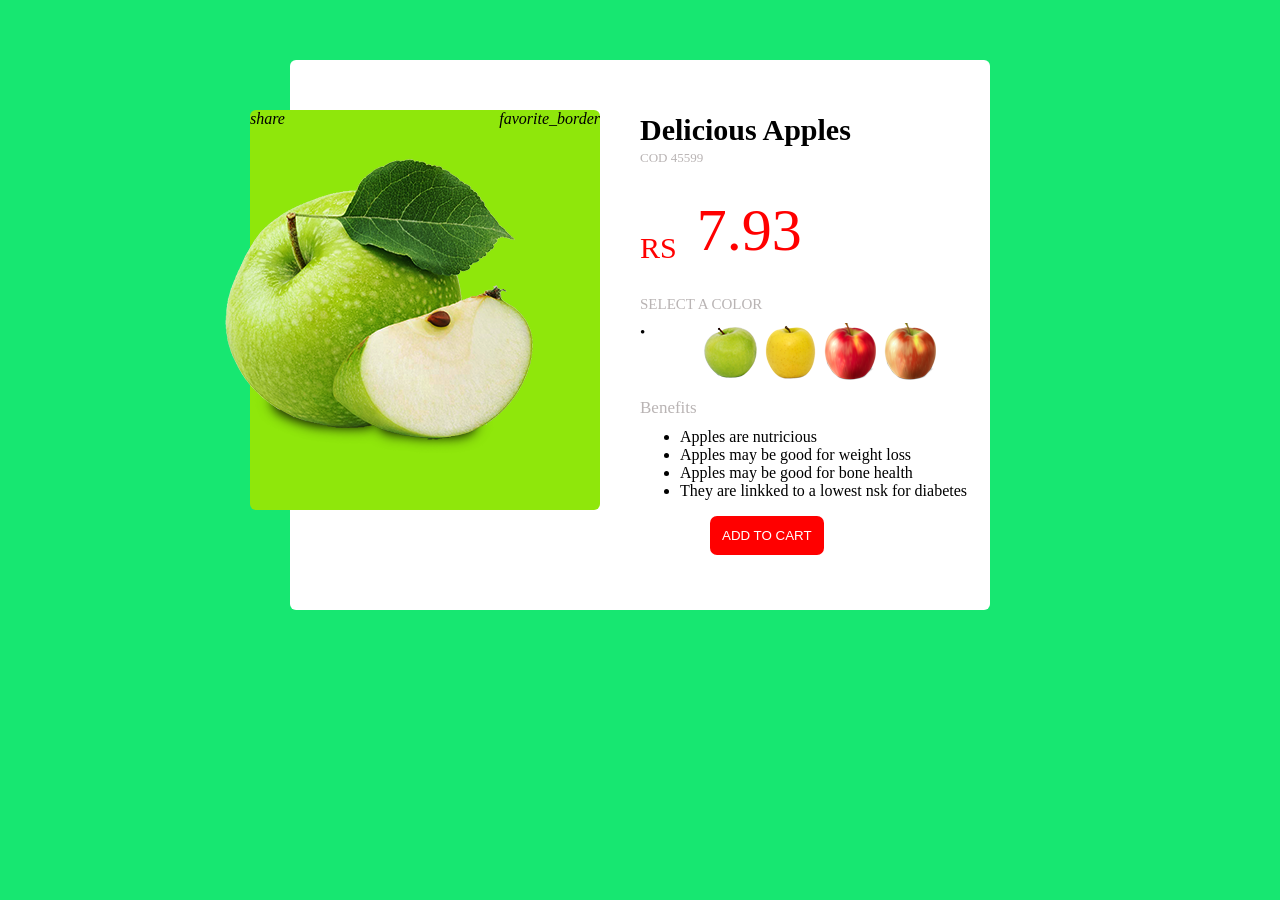
<file: apple-card/index.html>
<!doctype html>
<html lang="en">
  <head>
    <meta charset="UTF-8" />
    <meta name="viewport" content="width=device-width, initial-scale=1.0" />
    <title>Apple Card</title>
    <link rel="stylesheet" href="style.css">
  </head>
  <body>
    <div class="root">
      <div class="left">
        <span><i>share</i></span>
        <span><i>favorite_border</i></span>
        <div class="img">
          <img src="images/green-apple-with-slice.png" alt="" />
        </div>
      </div>
      <div class="right">
        <div class="header">
          <span class="heading">Delicious Apples</span>
          <span class="code">COD 45599 </span>
        </div>
        <div class="price">
          <span class="rs">RS</span>
          <span class="price1">7.93</span>
        </div>
        <div class="color">
          <span>SELECT A COLOR</span>
          <div class="colors">
            <div class="fruit"><span>&#8226;</span></div>
            <div class="fruit">
              <img src="images/green-apple2.png" alt="" />
            </div>
            <div class="fruit">
              <img src="images/yellow-apple.png" alt="" />
            </div>
            <div class="fruit"><img src="images/red-apple.png" alt="" /></div>
            <div class="fruit">
              <img src="images/orange-apple.png" alt="" />
            </div>
          </div>
        </div>
        <div class="benefits">
          <span>Benefits</span>
          <ul>
            <li>Apples are nutricious</li>
            <li>Apples may be good for weight loss</li>
            <li>Apples may be good for bone health</li>
            <li>They are linkked to a lowest nsk for diabetes</li>
          </ul>
        </div>
        <div class="footer">
          <button>ADD TO CART</button>
        </div>
      </div>
    </div>
  </body>
</html>
</file>
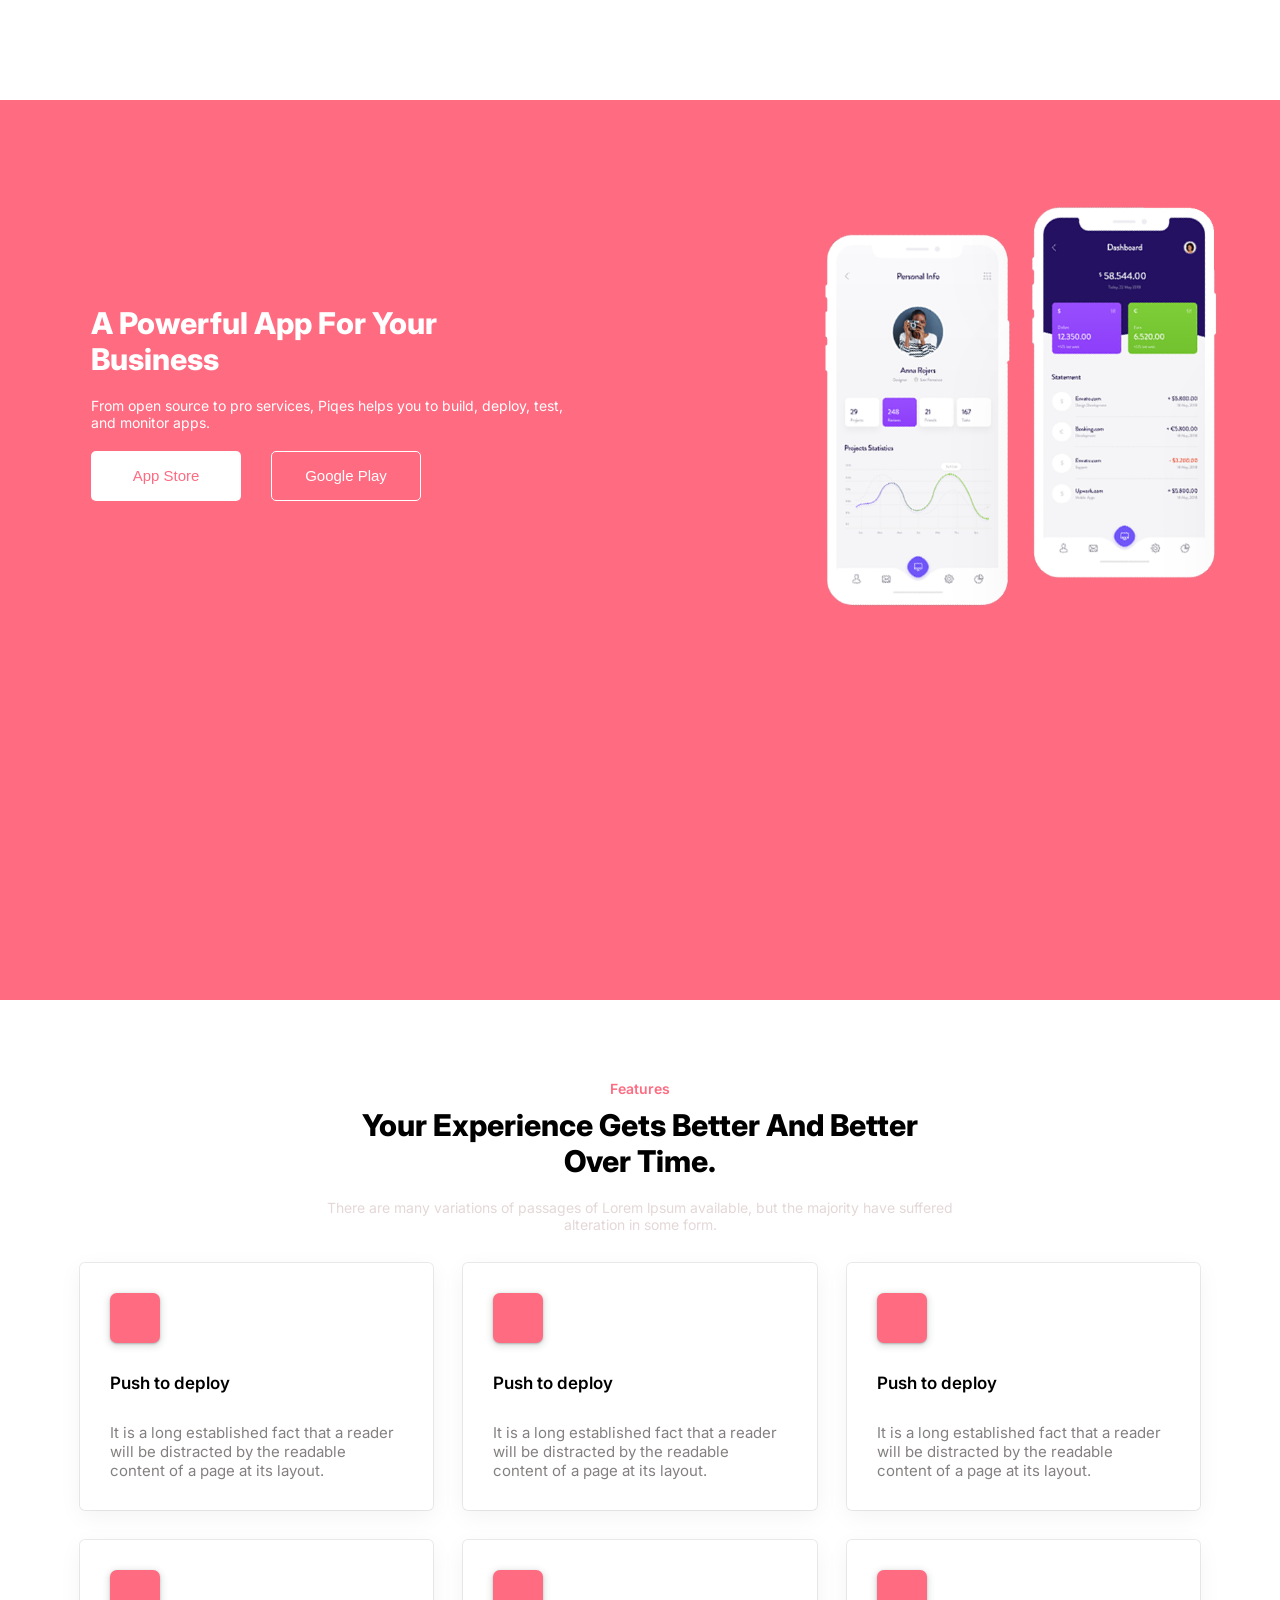
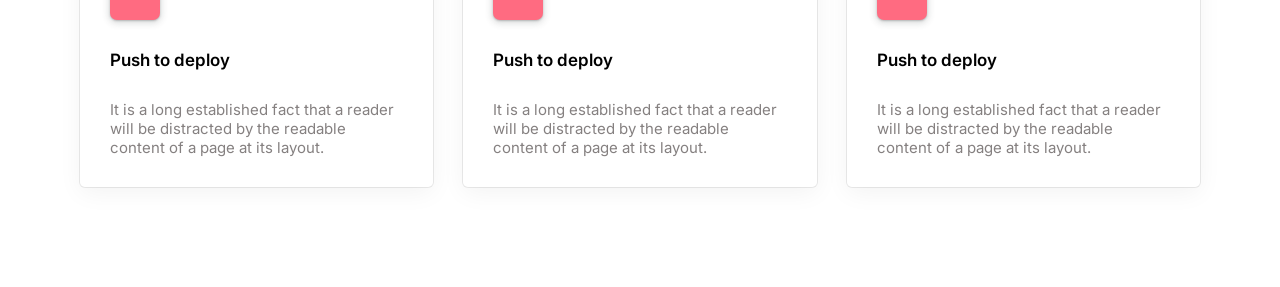
<file: APPVILLA/index.html>
<!doctype html>
<html lang="en">
  <head>
    <meta charset="UTF-8" />
    <meta name="viewport" content="width=device-width, initial-scale=1.0" />
    <title>APPVILLA</title>
    <style>
      @import url("https://fonts.googleapis.com/css2?family=Inter:ital,opsz,wght@0,14..32,100..900;1,14..32,100..900&family=Mulish:ital,wght@0,200..1000;1,200..1000&display=swap");
      * {
        margin: 0;
        padding: 0;
      }
      body {
        font-family: "Inter", sans-serif;
        font-weight: normal;
        font-style: normal;
        color: white;
        overflow-x: hidden;
        font-size: 15px;
      }
      .home {
        width: 100%;
        height: 100vh;
        background-color: #ff6b81;
      }
      .header {
        width: 100%;
        height: 80px;
        display: flex;
        align-items: center;
        justify-content: space-around;
        position: fixed;
        top: 0;
        left: 0;
      }
      .logo {
        width: 150px;
        margin-left: 50px;
      }
      .compo {
        list-style: none;
        color: white;
        display: flex;
        width: 40%;
        justify-content: space-between;
      }
      .get-it-now {
        width: 140px;
        height: 50px;
        border-radius: 5px;
        border: 1px solid white;
        background-color: transparent;
        color: white;
        font-size: 15px;
        font-weight: 400;
        margin-right: 50px;
        transition: all 0.5s ease;
      }
      .get-it-now:hover {
        background-color: white;
        color: #ff6b81;
      }
      .hero {
        width: 80%;
        display: flex;
        align-items: center;
        justify-content: center;
        margin-top: 100px;
        padding-top: 80px;
      }
      .left {
        width: 100%;
        height: 100%;
        display: flex;
        flex-direction: column;
        justify-content: center;
        gap: 20px;
        padding-left: 170px;
      }
      .name {
        width: 400px;
        color: white;
        font-size: 30px;
        font-weight: 800;
      }
      .desc {
        width: 500px;
        color: white;
        font-size: 14px;
      }
      .buttons {
        display: flex;
        gap: 30px;
      }
      .buttons > :nth-child(1) {
        width: 150px;
        height: 50px;
        background-color: white;
        color: #ff6b81;
        border: none;
        border-radius: 5px;
        font-size: 15px;
        transition: all 0.5s ease;
      }
      .buttons > :nth-child(1):hover {
        background-color: black;
        color: white;
      }
      .buttons > :nth-child(2) {
        width: 150px;
        height: 50px;
        background-color: transparent;
        color: white;
        border: 1px solid white;
        border-radius: 5px;
        font-size: 15px;
        transition: all 0.5s ease;
      }
      .buttons > :nth-child(2):hover {
        background-color: white;
        color: #ff6b81;
      }
      .right {
        width: 50%;
        height: 100%;
        display: flex;
        align-items: center;
      }
      .right img {
        width: 550px;
        padding-left: 150px;
      }
      .features {
        color: black;
        padding: 80px;
        padding-bottom: 100px;
      }
      .top-f {
        width: 100%;
        display: flex;
        flex-direction: column;
        align-items: center;
      }
      .f-name {
        font-size: 14px;
        font-weight: 600;
        color: #ff6b81;
        margin-bottom: 10px;
      }
      .f-text {
        font-size: 30px;
        font-weight: 800;
        width: 600px;
        text-align: center;
        margin-bottom: 20px;
      }
      .f-desc {
        font-size: 14px;
        color: rgb(228, 215, 215);
        width: 650px;
        text-align: center;
      }
      .bottom-f {
        width: 100%;
        padding-right: 20px;
        display: grid;
        grid-template-columns: auto auto auto;
        gap: 30px;
        margin-top: 30px;
      }
      .card {
        box-shadow:
          rgba(0, 0, 0, 0.05) 0px 6px 24px 0px,
          rgba(0, 0, 0, 0.08) 0px 0px 0px 1px;
        display: flex;
        flex-direction: column;
        gap: 30px;
        padding: 30px;
        border-radius: 5px;
        transition: all 0.5s ease;
      }
      .card:hover {
        box-shadow:
          rgba(50, 50, 93, 0.25) 0px 6px 12px -2px,
          rgba(0, 0, 0, 0.3) 0px 3px 7px -3px;
        margin-top: -5px;
      }

      .card-1 {
        width: 50px;
        height: 50px;
        background-color: #ff6b81;
        border-radius: 7px;

        box-shadow:
          rgba(60, 64, 67, 0.3) 0px 1px 2px 0px,
          rgba(60, 64, 67, 0.15) 0px 2px 6px 2px;
      }
      .card-name {
        font-size: 17px;
        font-weight: 600;
      }
      .card-desc {
        font-size: 15px;
        color: rgb(133, 128, 128);
      }
    </style>
  </head>
  <body>
    <!--Home-->
    <div class="home">
      <!--Header-->
      <div class="header">
        <img class="logo" src="images/white-logo.svg" alt="logo" />
        <ul class="compo">
          <li>Home</li>
          <li>Features</li>
          <li>OverView</li>
          <li>Pricing</li>
          <li>Team</li>
          <li>Blog</li>
          <li>Contact</li>
        </ul>
        <button class="get-it-now">Get It Now</button>
      </div>
      <!--Hero-->
      <div class="hero">
        <div class="left">
          <p class="name">A Powerful App For Your Business</p>
          <p class="desc">
            From open source to pro services, Piqes helps you to build, deploy,
            test, and monitor apps.
          </p>
          <div class="buttons">
            <button>App Store</button>
            <button>Google Play</button>
          </div>
        </div>
        <div class="right">
          <img src="images/phone.png" alt="" />
        </div>
      </div>
    </div>
    <!--Features-->
    <div class="features">
      <div class="top-f">
        <p class="f-name">Features</p>
        <p class="f-text">Your Experience Gets Better And Better Over Time.</p>
        <p class="f-desc">
          There are many variations of passages of Lorem lpsum available, but
          the majority have suffered alteration in some form.
        </p>
      </div>
      <div class="bottom-f">
        <div class="card">
          <div class="card-1"></div>
          <p class="card-name">Push to deploy</p>
          <p class="card-desc">
            It is a long established fact that a reader will be distracted by
            the readable content of a page at its layout.
          </p>
        </div>
        <div class="card">
          <div class="card-1"></div>
          <p class="card-name">Push to deploy</p>
          <p class="card-desc">
            It is a long established fact that a reader will be distracted by
            the readable content of a page at its layout.
          </p>
        </div>
        <div class="card">
          <div class="card-1"></div>
          <p class="card-name">Push to deploy</p>
          <p class="card-desc">
            It is a long established fact that a reader will be distracted by
            the readable content of a page at its layout.
          </p>
        </div>
        <div class="card">
          <div class="card-1"></div>
          <p class="card-name">Push to deploy</p>
          <p class="card-desc">
            It is a long established fact that a reader will be distracted by
            the readable content of a page at its layout.
          </p>
        </div>
        <div class="card">
          <div class="card-1"></div>
          <p class="card-name">Push to deploy</p>
          <p class="card-desc">
            It is a long established fact that a reader will be distracted by
            the readable content of a page at its layout.
          </p>
        </div>
        <div class="card">
          <div class="card-1"></div>
          <p class="card-name">Push to deploy</p>
          <p class="card-desc">
            It is a long established fact that a reader will be distracted by
            the readable content of a page at its layout.
          </p>
        </div>
      </div>
    </div>
  </body>
</html>
</file>
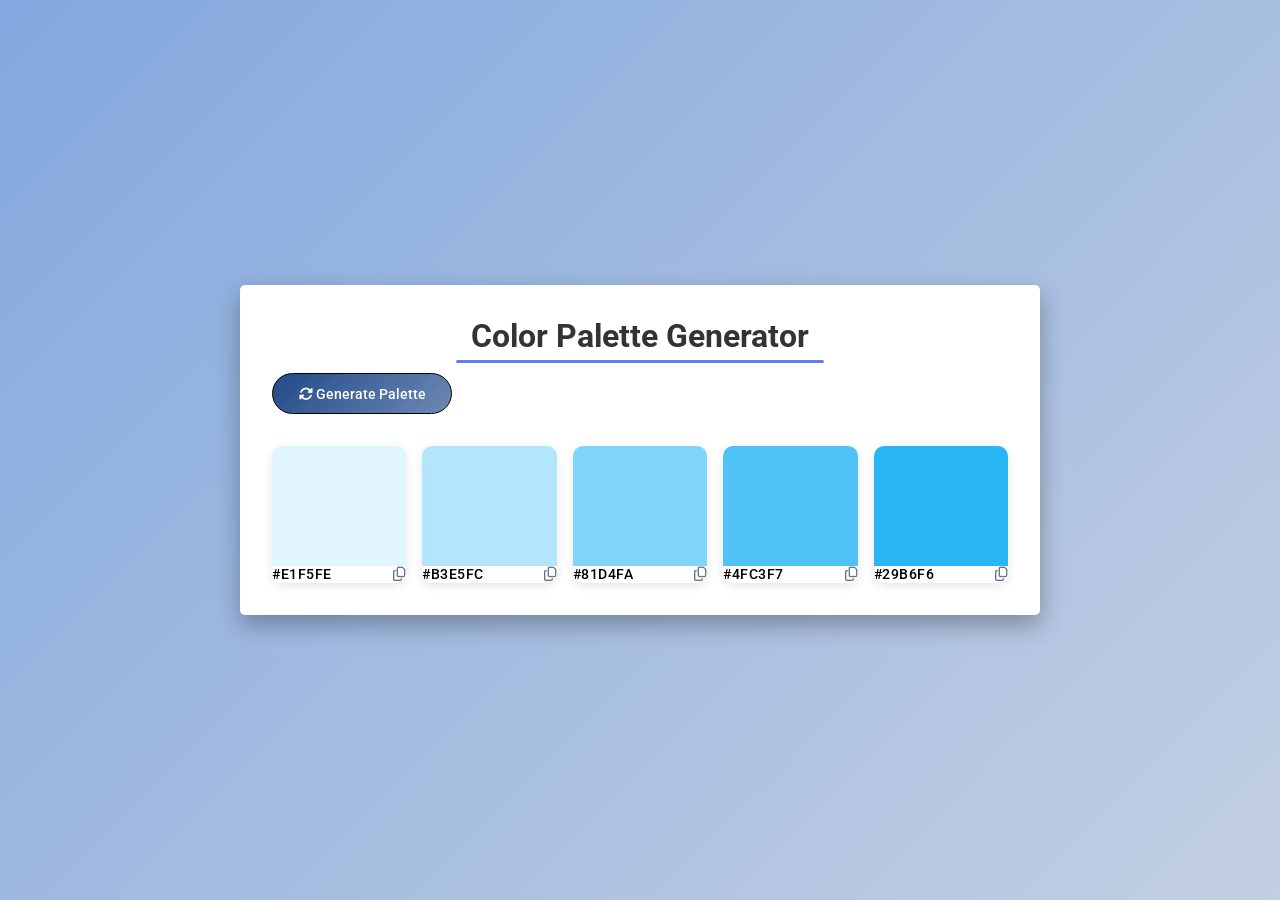
<file: Color-Palette-Generator/index.html>
<!doctype html>
<html lang="en">
  <head>
    <meta charset="UTF-8" />
    <meta name="viewport" content="width=device-width, initial-scale=1.0" />
    <title>Color Palatte Generator</title>
    <link
      rel="stylesheet"
      href="https://cdnjs.cloudflare.com/ajax/libs/font-awesome/6.7.2/css/all.min.css"
      integrity="sha512-Evv84Mr4kqVGRNSgIGL/F/aIDqQb7xQ2vcrdIwxfjThSH8CSR7PBEakCr51Ck+w+/U6swU2Im1vVX0SVk9ABhg=="
      crossorigin="anonymous"
      referrerpolicy="no-referrer"
    />
    <link rel="stylesheet" href="style.css" />
  </head>
  <body>
    <div class="container">
    <h1>Color Palette Generator</h1>
      <button id="generate-btn">
        <i class="fas fa-sync-alt"></i>
        Generate Palette
      </button>

            <div class="palette-container">
        <!-- COLOR BOX 1 -->
        <div class="color-box">
          <div class="color" style="background-color: #e1f5fe"></div>
          <div class="color-info">
            <span class="hex-value">#E1F5FE</span>
            <i class="far fa-copy copy-btn" title="Copy to clipboard"></i>
          </div>
        </div>
        <!-- COLOR BOX 2 -->
        <div class="color-box">
          <div class="color" style="background-color: #b3e5fc"></div>
          <div class="color-info">
            <span class="hex-value">#B3E5FC</span>
            <i class="far fa-copy copy-btn" title="Copy to clipboard"></i>
          </div>
        </div>
        <!-- COLOR BOX 3 -->
        <div class="color-box">
          <div class="color" style="background-color: #81d4fa"></div>
          <div class="color-info">
            <span class="hex-value">#81D4FA</span>
            <i class="far fa-copy copy-btn" title="Copy to clipboard"></i>
          </div>
        </div>
        <!-- COLOR BOX 4 -->
        <div class="color-box">
          <div class="color" style="background-color: #4fc3f7"></div>
          <div class="color-info">
            <span class="hex-value">#4FC3F7</span>
            <i class="far fa-copy copy-btn" title="Copy to clipboard"></i>
          </div>
        </div>
        <!-- COLOR BOX 5 -->
        <div class="color-box">
          <div class="color" style="background-color: #29b6f6"></div>
          <div class="color-info">
            <span class="hex-value">#29B6F6</span>
            <i class="far fa-copy copy-btn" title="Copy to clipboard"></i>
          </div>
        </div>
      </div>
    </div>
    <script src="script.js"></script>
  </body>
</html>
</file>
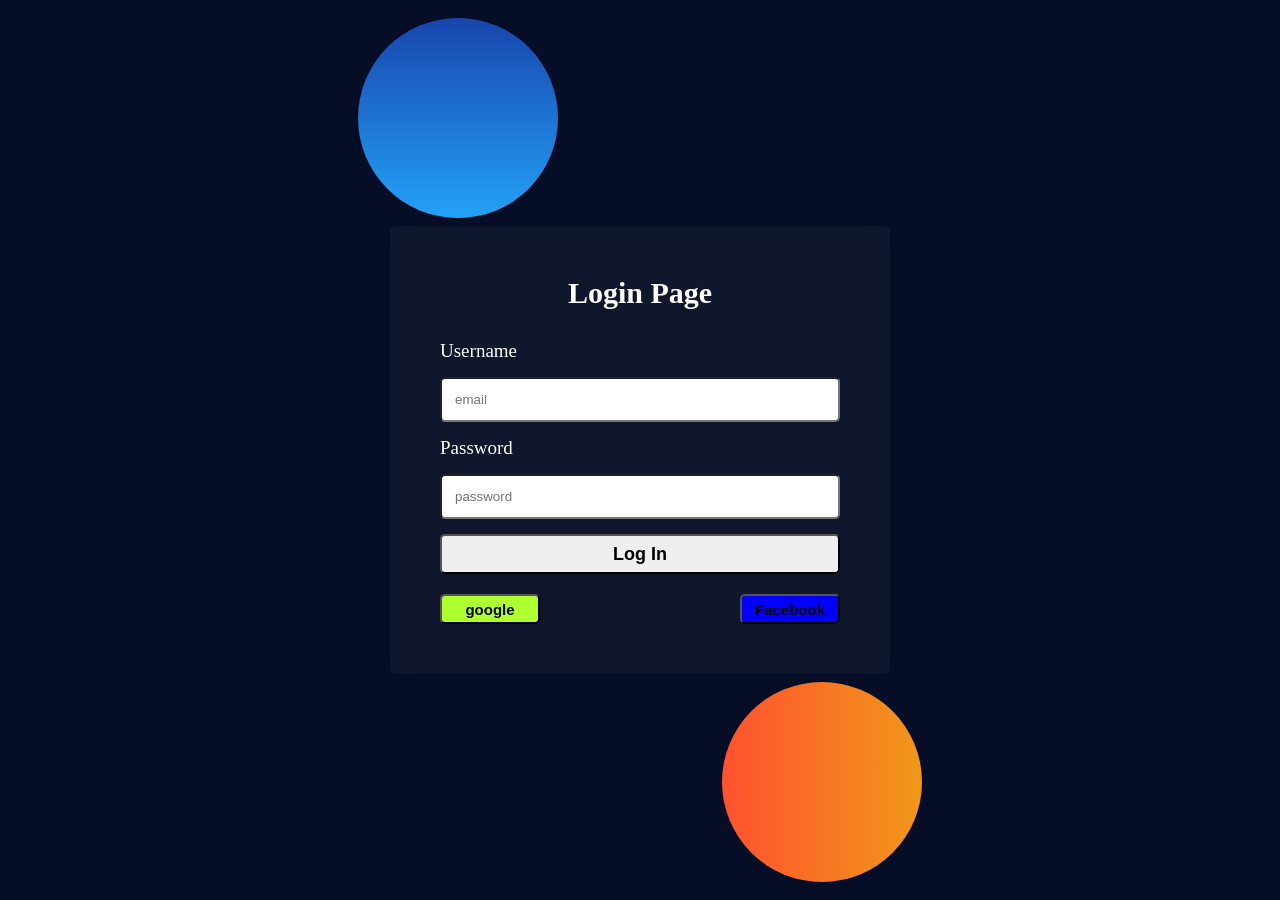
<file: loginPage/index.html>
<!DOCTYPE html>
<html lang="en">
<head>
    <meta charset="UTF-8">
    <meta name="viewport" content="width=device-width, initial-scale=1.0">
    <link rel="stylesheet" href="style.css">
    <title>Login Page</title>
</head>
<body>
    <div class="main">
        <div class="background">
        <div class="shape"></div>
        <div class="shape"></div>
    </div>
    <div class="bottom">
    <h3>Login Page</h3>
    <form class="form">
        <label for="Username">Username</label>
        <input type="email" placeholder="email" required>
        <label for="password">Password</label>
        <input type="password" placeholder="password" required>
        <button class="log-in">Log In</button>
    </form>
    <div class="social">
        <button class="google">google</button>
        <button class="facebook">Facebook</button>
    </div>
    </div>
    </div>
</body>
</html>
</file>
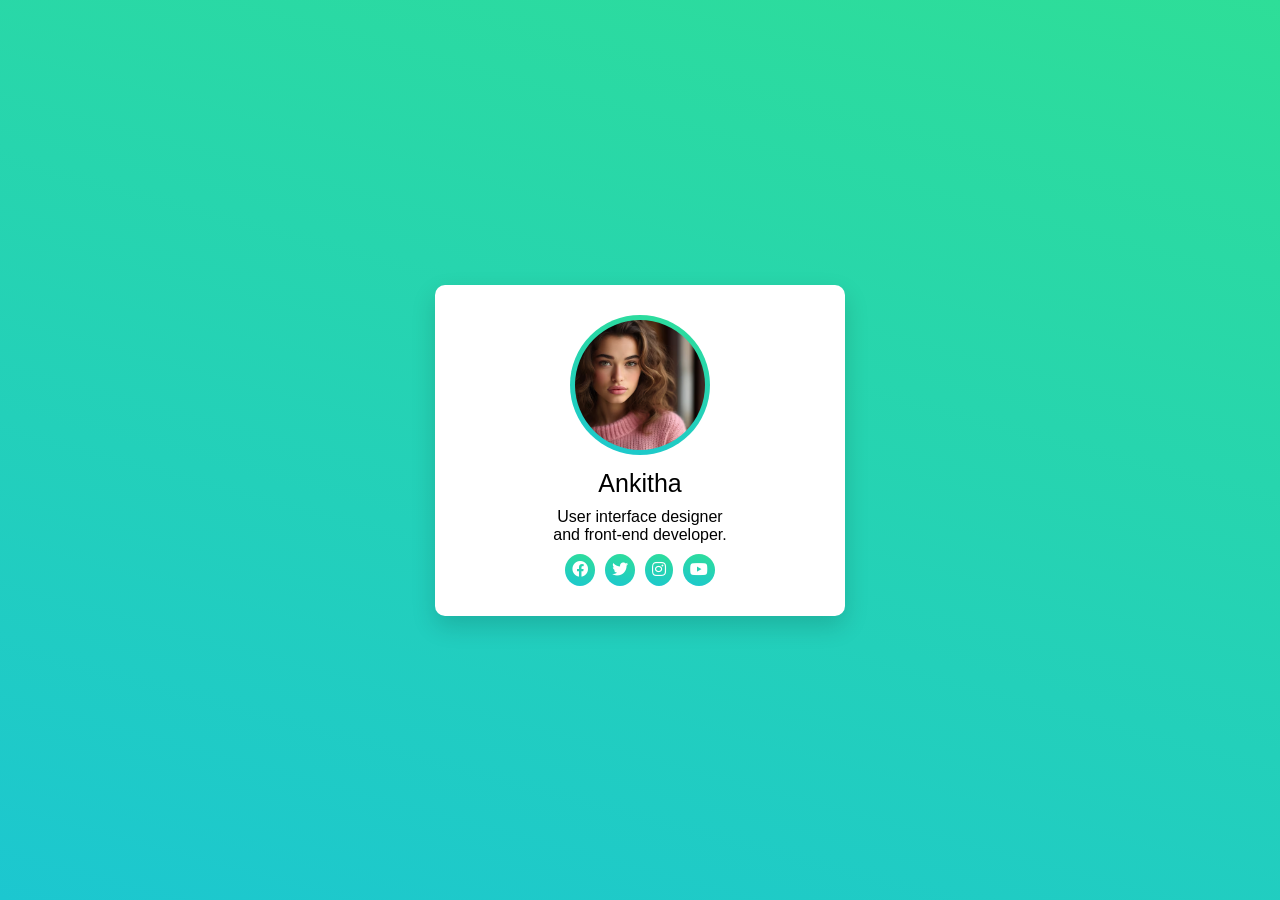
<file: profile-card/index.html>
<!doctype html>
<html lang="en">
  <head>
    <meta charset="UTF-8" />
    <meta name="viewport" content="width=device-width, initial-scale=1.0" />
    <title>Profile Card</title>
    <link
      rel="stylesheet"
      href="https://cdnjs.cloudflare.com/ajax/libs/font-awesome/5.15.3/css/all.min.css"
    />
    <style>
      body {
        background: linear-gradient(375deg, #1cc7d0, #2ede98);
        font-family: "Segoe UI", Tahoma, Geneva, Verdana, sans-serif;
        margin: 0;
        width: 100%;
        height: 100vh;
        display: flex;
        align-items: center;
        justify-content: center;
      }
      .card {
        background-color: white;
        width: 350px;
        display: flex;
        flex-direction: column;
        align-items: center;
        padding: 30px;
        border-radius: 10px;
        box-shadow: 0 10px 25px rgba(0, 0, 0, 0.15);
      }
      .profile img {
        width: 130px;
        height: 130px;
        object-fit: cover;
        background: linear-gradient(375deg, #1cc7d0, #2ede98);
        padding: 5px;
        border-radius: 50%;
      }
      .name {
        font-size: 25px;
        font-weight: 500;
        margin-top: 10px;
      }
      .desc {
        width: 180px;
        text-align: center;
        margin-top: 10px;
      }
      .social {
        display: flex;
        flex-direction: row;
        gap: 10px;
      }
      .social a {
        background: linear-gradient(375deg, #1cc7d0, #2ede98);
        color: white;
        border-radius: 50%;
        padding: 7px;
        margin-top: 10px;
      }
      .social a:hover {
        transform: scale(1.15);
      }
    </style>
  </head>
  <body>
    <div class="card">
      <div class="profile">
        <img
          src="images/ai-generated-cute-girl-pic_23-2150649842.avif"
          alt="Image"
        />
      </div>
      <div class="name">Ankitha</div>
      <div class="desc">User interface designer and front-end developer.</div>
      <div class="social">
        <a href="#"><i class="fab fa-facebook"></i></a>
        <a href="#"><i class="fab fa-twitter"></i></a>
        <a href="#"><i class="fab fa-instagram"></i></a>
        <a href="#"><i class="fab fa-youtube"></i></a>
      </div>
    </div>
  </body>
</html>
</file>
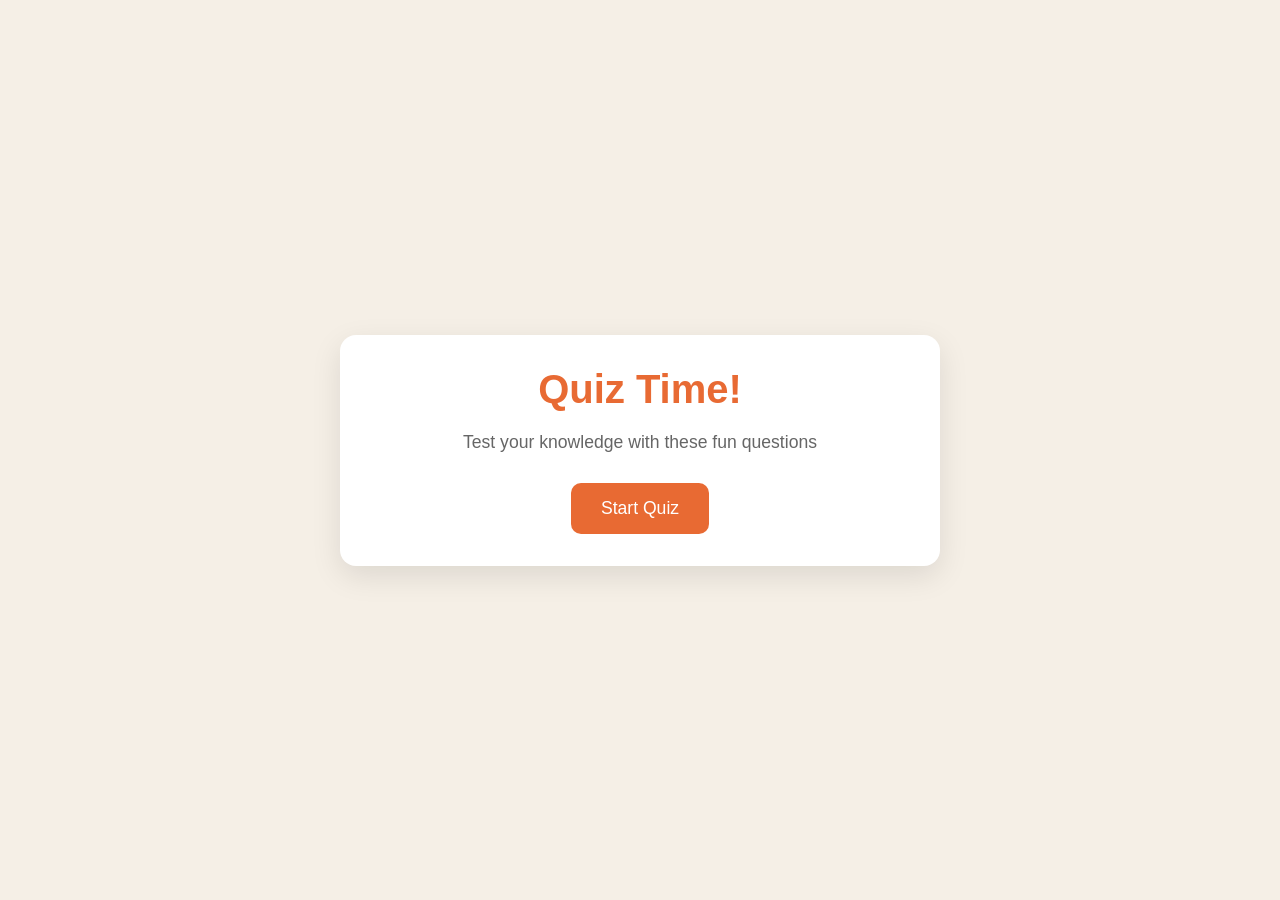
<file: Quiz-Game/index.html>
<!DOCTYPE html>
<html lang="en">
  <head>
    <meta charset="UTF-8" />
    <meta name="viewport" content="width=device-width, initial-scale=1.0" />
    <title>Quiz Game</title>
    <link rel="stylesheet" href="style.css" />
  </head>
  <body>
    <div class="container">
      <div class="screen active" id="start-screen">
        <h1>Quiz Time!</h1>
        <p>Test your knowledge with these fun questions</p>
        <button id="start-btn">Start Quiz</button>
      </div>

      <div class="screen" id="quiz-screen">
        <div class="quiz-header">
          <h2 id="question-text">Question goes here</h2>
          <div class="quiz-info">
            <p>
              Question <span id="current-question">1</span> of <span id="total-questions">5</span>
            </p>

            <p>Score: <span id="score">0</span></p>
          </div>
        </div>

        <div id="answers-container" class="answers-container">
          <!-- Answer buttons will be insterted here from our js code later at some point -->
        </div>

        <div class="progress-bar">
          <div id="progress" class="progress"></div>
        </div>
      </div>

      <div id="result-screen" class="screen">
        <h1>Quiz Results</h1>
        <div class="result-info">
          <p>You scored <span id="final-score">0</span> out of <span id="max-score">5</span></p>

          <div id="result-message">Good job!</div>
        </div>
        <button id="restart-btn">Restart Quiz</button>
      </div>
    </div>

    <script src="script.js"></script>
  </body>
</html>
</file>
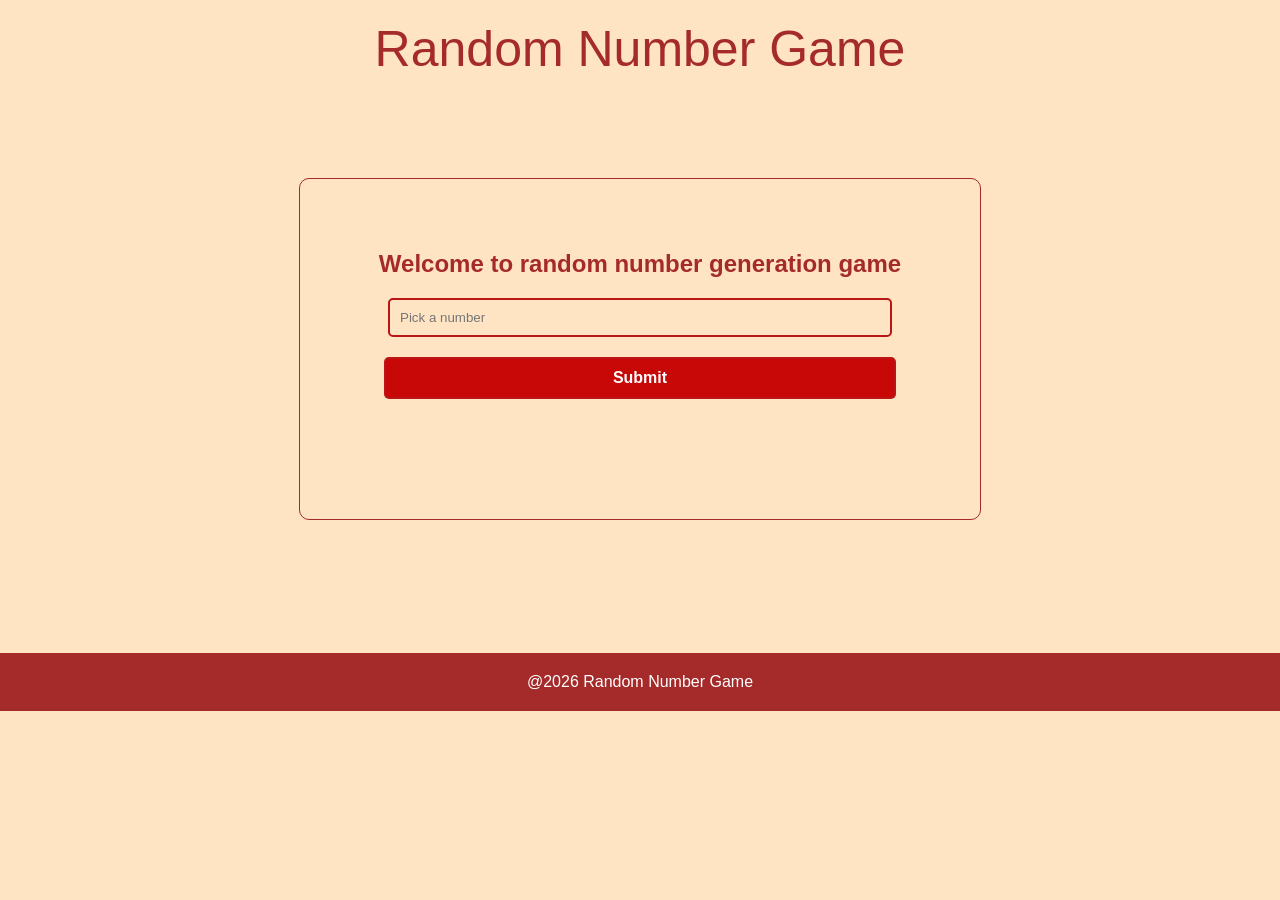
<file: RandomNumber/index.html>
<!doctype html>
<html lang="en">
  <head>
    <meta charset="UTF-8" />
    <meta name="viewport" content="width=device-width, initial-scale=1.0" />
    <title>Random Number</title>
    <link rel="stylesheet" href="style.css" />
    <script defer src="script.js"></script>
  </head>
  <body>
    <header>Random Number Game</header>
    <main>
      <h2>Welcome to random number generation game</h2>
      <input type="number" id="userNumber" placeholder="Pick a number" />
      <button id="submit-btn">Submit</button>
    </main>
    <footer>@2026 Random Number Game</footer>
  </body>
</html>
</file>
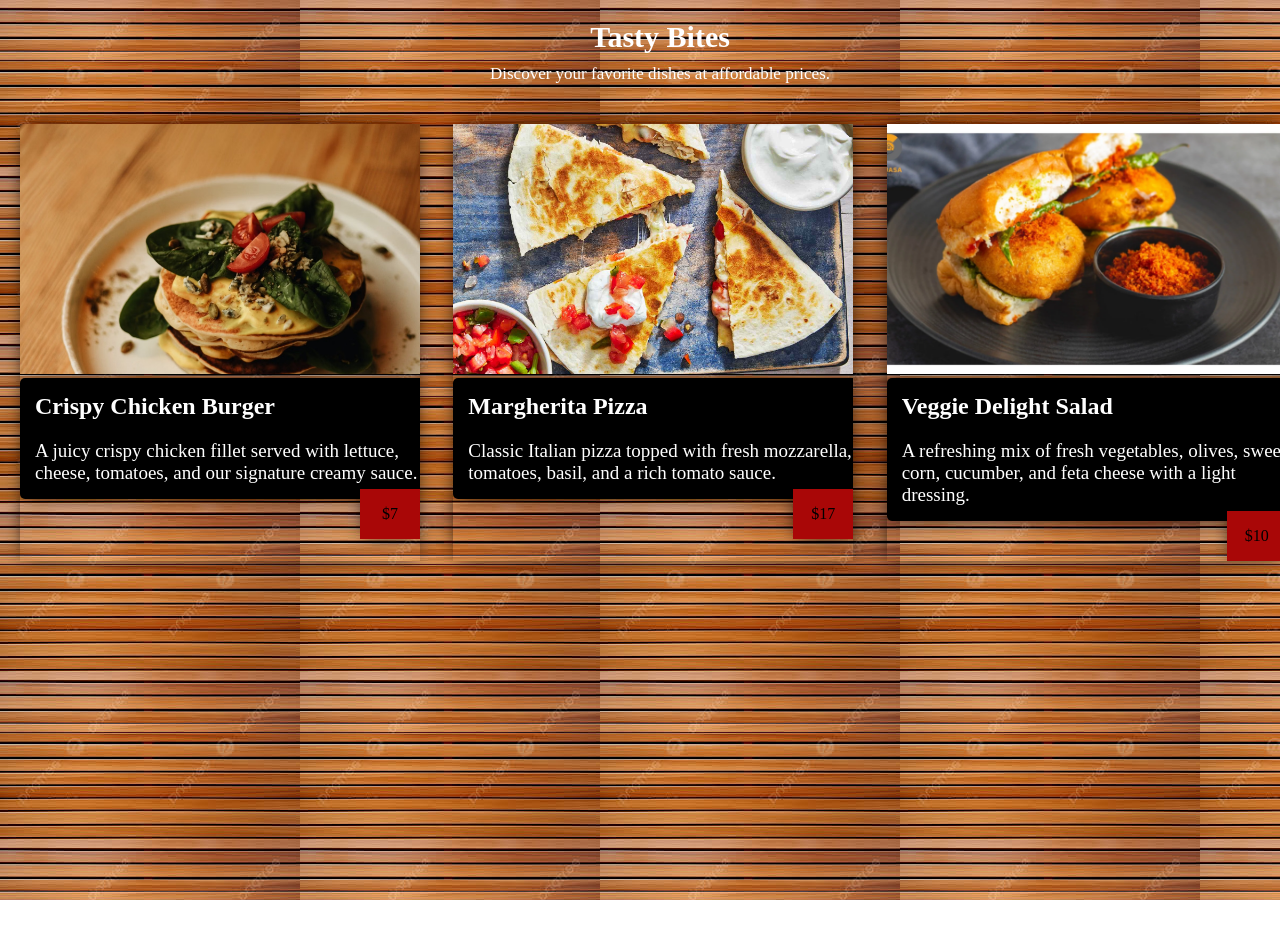
<file: restaurant/index.html>
<!DOCTYPE html>
<html lang="en">
<head>
    <meta name="viewport" content="width=device-width, initial-scale=1.0">
    <link rel="stylesheet" href="style.css">
    <title>Restaurant</title>
</head>
<body>
    <div class="main">
        <div class="top"> <p class="top-name">Tasty Bites</p> <p class="top-desc">Discover your favorite dishes at affordable prices.</p></div>
        <div class="bottom">
            <div class="card">
                <div class="card-1"> <img src="images/pexels-photo-9001223.avif" alt=""></div>
                <div class="card-2"><p class="card-2-name">Crispy Chicken Burger</p>
                <p class="card-2-desc">A juicy crispy chicken fillet served with lettuce, cheese, tomatoes, and our signature creamy sauce.</p></div>
                <div class="card-3"><p>$7</p></div>
            </div>
             <div class="card">
                <div class="card-1"> <img src="images/SL_Chicken_Quesadilla_001-ba28592a72c7496190e03645b0f18f2b.jpg" alt=""></div>
                <div class="card-2"><p class="card-2-name">Margherita Pizza</p>
                <p class="card-2-desc">Classic Italian pizza topped with fresh mozzarella, tomatoes, basil, and a rich tomato sauce.</p></div>
                <div class="card-3"><p>$17</p></div>
            </div>
              <div class="card">
                <div class="card-1"> <img src="images/1.Maharashtrian-Cusines-By-PAJASA.webp" alt=""></div>
                <div class="card-2"><p class="card-2-name">Veggie Delight Salad</p>
                <p class="card-2-desc">A refreshing mix of fresh vegetables, olives, sweet corn, cucumber, and feta cheese with a light dressing.</p></div>
                <div class="card-3"><p>$10</p></div>
            </div>
        </div>
    </div>
</body>
</html>
</file>
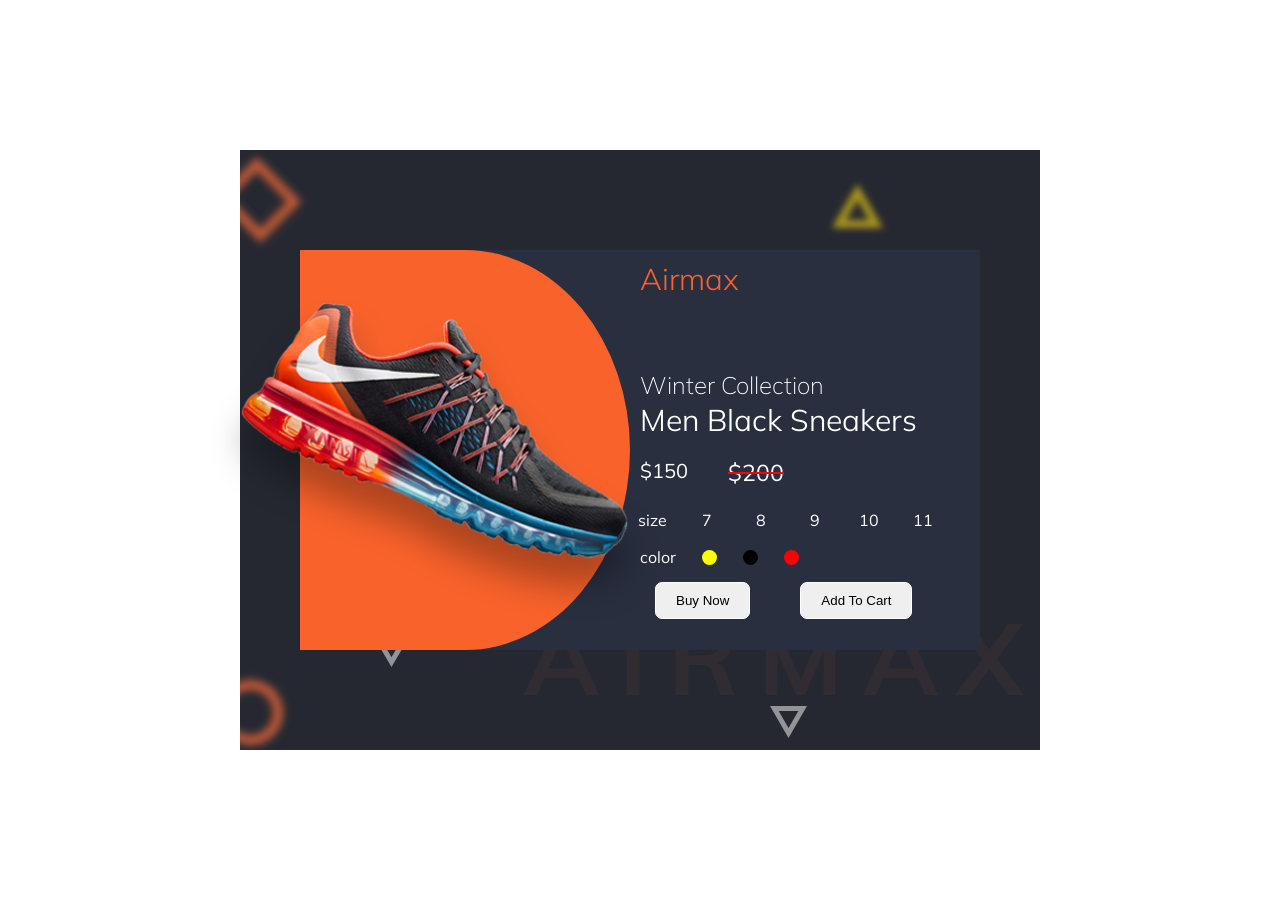
<file: shoe-card/index.html>
<!doctype html>
<html lang="en">
  <head>
    <meta charset="UTF-8" />
    <meta name="viewport" content="width=device-width, initial-scale=1.0" />
    <title>Shoe Card</title>

    <link
      href="https://fonts.googleapis.com/css2?family=Mulish:ital,wght@0,200..1000;1,200..1000&display=swap"
      rel="stylesheet"
    />
    <style>
      body {
        margin: 0;
        width: 100%;
        height: 100vh;
        display: flex;
        justify-content: center;
        align-items: center;
      }
      .root {
        width: 800px;
        height: 600px;
        display: flex;
        background-image: url(images/bg.png);
        justify-content: center;
        align-items: center;
        background-color: #252831;
      }
      .product {
        width: 680px;
        height: 400px;
        display: flex;
        background-color: #2a2f40;
      }
      .left {
        width: 50%;
        height: 100%;
        border-radius: 0px 50% 50% 0px;
        background-color: rgb(249, 98, 43);
        position: relative;
      }
      .shoe-img {
        width: 450px;
        position: absolute;
        top: 50px;
        left: -90px;
      }
      .right {
        width: 50%;
        color: white;
        padding: 10px;
        font-family: Mulish;
      }
      .logo {
        color: rgb(249, 98, 43);
        font-size: 30px;
        font-weight: 300;
      }
      .content {
        margin-top: 80px;
      }
      .wm {
        display: flex;
        flex-direction: column;
        line-height: 15px;
      }
      .w {
        font-size: 24px;
        font-weight: 200;
      }
      .m {
        font-size: 30px;
        font-weight: 350;
        margin-top: 20px;
      }
      .price {
        display: flex;
        gap: 40px;
        margin-top: 30px;
        margin-bottom: 20px;
      }
      .price1 {
        font-size: 20px;
      }
      .price2 {
        font-size: 23px;
        text-decoration: line-through;
        text-decoration-color: red;
      }
      .size span {
        display: inline-flex;
        justify-content: center;
        align-items: center;
        width: 25px;
        height: 25px;
        margin-right: 25px;
        cursor: pointer;
        transition: 0.3s;
      }
      .num:hover {
        border-radius: 50%;
        background-color: beige;
        color: black;
      }
      .color {
        display: flex;
        gap: 26px;
        margin-top: 15px;
        align-items: center;
      }
      .yellow {
        width: 15px;
        height: 15px;
        background-color: yellow;
        border-radius: 50%;
        cursor: pointer;
        transition: 0.3s;
      }
      .black {
        width: 15px;
        height: 15px;
        background-color: black;
        border-radius: 50%;
        cursor: pointer;
        transition: 0.3s;
      }
      .red {
        width: 15px;
        height: 15px;
        background-color: red;
        border-radius: 50%;
        cursor: pointer;
        transition: 0.3s;
      }
      .footer {
        display: flex;
        gap: 50px;
        line-height: 60px;
        margin-top: 15px;
        margin-left: 15px;
        align-items: center;
      }
      .footer button {
        padding: 10px 20px;
        border-radius: 7px;
        border: 1px solid white;
        cursor: pointer;
        transition: 0.3s;
      }

      .footer button:hover {
        background-color: rgb(249, 98, 43);
        border-color: rgb(249, 98, 43);
      }
    </style>
  </head>
  <body>
    <div class="root">
      <div class="product">
        <div class="left">
          <img class="shoe-img" src="images/shoe.png" alt="shoe" />
        </div>
        <div class="right">
          <span class="logo">Airmax</span>
          <div class="content">
            <div class="wm">
              <span class="w">Winter Collection</span>
              <span class="m">Men Black Sneakers</span>
            </div>
            <div class="price">
              <span class="price1">$150</span> <span class="price2">$200</span>
            </div>
            <div class="size">
              <span>size</span> <span class="num">7</span>
              <span class="num">8</span> <span class="num">9</span>
              <span class="num">10</span> <span class="num">11</span>
            </div>
            <div class="color">
              <span>color</span>
              <div class="yellow"></div>
              <div class="black"></div>
              <div class="red"></div>
            </div>
            <div class="footer">
              <button>Buy Now</button> <button>Add To Cart</button>
            </div>
          </div>
        </div>
      </div>
    </div>
  </body>
</html>
</file>
<file: apple-card/style.css>
body {
        margin: 0;
        background-color: rgb(23, 231, 113);
        display: flex;
        justify-content: center;
        align-items: center;
      }
      .root {
        width: 700px;
        height: 550px;
        background-color: white;
        border-radius: 6px;
        display: flex;
        margin-top: 60px;
      }
      .left {
        width: 350px;
        height: 400px;
        background-color: rgb(143, 231, 11);
        border-radius: 6px;
        position: relative;
        top: 50px;
        left: -40px;
        display: flex;
        justify-content: space-between;
      }
      .img {
        position: absolute;
        left: -50px;
        top: 20px;
      }
      .right {
        width: 350px;
        height: 65vh;
        margin-top: 50px;
      }
      .header {
        display: flex;
        flex-direction: column;
      }
      .heading {
        font-weight: bold;
        font-size: 30px;
        line-height: 40px;
      }
      .code {
        font-weight: 100;
        font-size: 13px;
        color: rgb(185, 180, 180);
      }
      .price {
        display: flex;
        gap: 20px;
        margin-top: 30px;
        margin-bottom: 30px;
        align-items: end;
      }
      .rs {
        font-size: 30px;
        font-weight: 100;
        color: red;
      }
      .price1 {
        font-size: 60px;
        font-weight: 100;
        color: red;
      }
      .color span {
        font-weight: 100;
        font-size: 15px;
        color: rgb(185, 180, 180);
      }
      .colors {
        display: flex;
        margin-top: 10px;
        margin-bottom: 15px;
      }
      .fruit {
        width: 60px;
        height: 60px;
      }
      .fruit span {
        color: black;
      }
      .fruit:hover {
        cursor: pointer;
        background-color: beige;
        border: 1px solid rgb(237, 235, 235);
      }

      .benefits span {
        font-weight: 100;
        font-size: 17px;
        color: rgb(185, 180, 180);
      }
      ul {
        margin-top: 10px;
      }
      .footer button {
        padding: 12px;
        background-color: red;
        color: white;
        border-radius: 7px;
        border: none;
        margin-left: 70px;
      }
      button:hover{
        cursor: pointer;
      }
</file>
<file: Color-Palette-Generator/style.css>
@import url('https://fonts.googleapis.com/css2?family=Inter:ital,opsz,wght@0,14..32,100..900;1,14..32,100..900&family=Mulish:ital,wght@0,200..1000;1,200..1000&family=Roboto:ital,wght@0,100..900;1,100..900&display=swap');
* {
    margin: 0;
    padding: 0;
    box-sizing: border-box;
    font-family: "Roboto",sans-serif;
}
body{
    background: linear-gradient(135deg,#83a8df,#c3cfe2);
    min-height: 100vh;
    display: flex;
    align-items: center;
    justify-content: center;
    padding: 20px;
}
.container{
    background-color: white;
    padding: 2rem;
    border-radius: 5px;
    width: 100%;
    max-width: 800px;
    box-shadow: 0 10px 25px rgba(0,0,0,0.3);
}
h1{
    text-align: center;
    margin-bottom: 1.5 rem;
    color: #333;
    position: relative;
    padding-bottom: 0.5rem;
}
h1::after{
    content: "";
    position: absolute;
    bottom: 0;
    left: 50%;
    transform: translateX(-50%);
    width: 50%;
    height: 3px;
    background-color: #667eea;
    border-radius: 2px;
    border-radius: 2px;

}
#generate-btn{
    background: linear-gradient(135deg,#224a87,#6e89b5);
    padding: 0.7rem;
    border-radius: 30px;
    width: 180px;
    color: white;
    border: 1px solid black;
    font-size: 14px;
    font-weight: 500;
    cursor: pointer;
    margin-top: 10px;
    margin-bottom: 2rem;
}
#generate-btn:hover{
    transform: translateY(-2px);
    box-shadow: 0 6px 10px rgba(102,126,234,0.3);
}
#generate-btn::active{
    transform: translateY(0);
}
.palette-container{
    display: grid;
    gap: 1rem;
    grid-template-columns: repeat(auto-fit,minmax(100px,1fr));
}
.color-box{
    border-radius: 10px;
    overflow: hidden;
    box-shadow: 0 3px 10px rgba(0,0,0,0.1);
    transition: transform 0.2s;
}
.color-box:hover{
    transform: translateY(-5px);
}
.color{
   height: 120px;
   cursor: pointer;
}
.color-info{
    background-color: #fff;
    padding: 0.7 rem;
    display: flex;
    align-items: center;
    justify-content: space-between;
    font-size: 0.9rem;
}
.hex-value{
    font-weight: 500;
    letter-spacing: 0.5px;
}
.copy-btn{
    cursor: pointer;
    color: #64748b;
    transition: color 0.2s;
}
.copy-btn:hover{
    color: #667eea;
}

@media (max-width: 768px){
.palette-container{
    grid-template-columns: repeat(auto-fit,minmax100px,1fr);
}
}
</file>
<file: loginPage/style.css>
* {
  margin: 0;
  padding: 0;
  box-sizing: border-box;
}
body {
  background: #060e27;
}
.main {
  width: 100%;
  height: 100vh;
  display: flex;
  align-items: center;
  justify-content: center;
}
.background {
  position: absolute;
  width: 100%;
  height: 100%;
}
.shape {
  width: 200px;
  height: 200px;
  border-radius: 50%;
  position: absolute;
}
.background > :nth-child(1) {
  background: linear-gradient(#1845ad, #23a2f6);
  top: 2%;
  left: 28%;
}
.background > :nth-child(2) {
  background: linear-gradient(to right, #ff512f, #f09819);
  bottom: 2%;
  right: 28%;
}
.bottom {
  width: 500px;
  color: white;
  padding: 50px;
  border-radius: 5px;
  background: rgba(93, 90, 90, 0.12);
  backdrop-filter: blur(10px);
  position: relative;
}
h3 {
  text-align: center;
  font-size: 30px;
  font-weight: 700;
  margin-bottom: 30px;
}
.form {
  display: flex;
  flex-direction: column;
  justify-content: center;
  gap: 15px;
}
label {
  font-size: 19px;
}
input {
  padding: 13px;
  border-radius: 5px;
}
.log-in {
  width: 100%;
  height: 40px;
  font-size: 18px;
  font-weight: 600;
  border-radius: 5px;
  transition: all 0.5s ease;
}
.log-in:hover {
  cursor: pointer;
  color: white;
  background-color: black;
  border: 1px solid white;
}
.social {
  display: flex;
  align-items: center;
  justify-content: space-between;
  margin-top: 20px;
}
.google,
.facebook {
  width: 100px;
  height: 30px;
  font-size: 15px;
  font-weight: 600;
  color: black;
  border-radius: 5px;
  transition: all 0.5s ease;
}
.google {
  background-color: greenyellow;
}
.facebook {
  background-color: blue;
}

.google:hover,
.facebook:hover {
  cursor: pointer;
  opacity: 0.7;
  color: white;
}
@media (max-width: 1024px) {
  .shape {
    display: none;
  }
  .bottom {
    width: 85%;
    max-width: 500px;
    padding: 20px;
  }
  body {
    background-image: url(images/16692.webp);
    background-size: cover;
    background-position: center;
    background-repeat: no-repeat;
  }
}
@media (max-width: 500px) {
  .bottom {
    width: 85%;
    max-width: 400px;
    padding: 20px;
  }
}
</file>
<file: Quiz-Game/style.css>
/* Basic Reset */

* {
  margin: 0;
  padding: 0;
  box-sizing: border-box;
}

body {
  background: #f5efe6;
  display: flex;
  justify-content: center;
  align-items: center;
  min-height: 100vh;
  padding: 1rem;
  font-family: sans-serif;
}

.container {
  background-color: white;
  border-radius: 1rem;
  box-shadow: 0 10px 30px rgba(0, 0, 0, 0.1);
  width: 100%;
  max-width: 600px;
  overflow: hidden;
  position: relative;
}

/* SCREENS */
.screen {
  display: none;
  padding: 2rem;
  text-align: center;
}

.screen.active {
  display: block;
}

/* START SCREEN */

#start-screen h1 {
  color: #e86a33;
  margin-bottom: 20px;
  font-size: 2.5rem;
}

#start-screen p {
  color: #666;
  margin-bottom: 30px;
  font-size: 1.1rem;
}

.quiz-header {
  margin-bottom: 1rem;
}

#question-text {
  color: #333;
  font-size: 1.5rem;
  margin-bottom: 1rem;
  line-height: 1.4;
}

.quiz-info {
  display: flex;
  justify-content: space-between;
  color: #666;
  margin-bottom: 10px;
}

.answers-container {
  display: flex;
  flex-direction: column;
  gap: 10px;
  margin-bottom: 25px;
}

.answer-btn {
  background-color: #f8f0e5;
  color: #333;
  border: 2px solid #eadbc8;
  border-radius: 10px;
  padding: 1rem;
  cursor: pointer;
  text-align: left;
  transition: all 0.3s ease;
}

.answer-btn:hover {
  background-color: #eadbc8;
  border-color: #dac0ae;
}

.answer-btn.correct {
  background-color: #e6fff0;
  border-color: #a3f0c4;
  color: #28a745;
}

.answer-btn.incorrect {
  background-color: #fff0f0;
  border-color: #ffbdbd;
  color: #dc3545;
}

.progress-bar {
  height: 10px;
  background-color: #f8f0e5;
  border-radius: 5px;
  overflow: hidden;
  margin-top: 20px;
}

.progress {
  height: 100%;
  background-color: #e86a33;
  width: 0%;
  transition: width 0.3s ease;
}

/* RESULT SCREEN */

#result-screen h1 {
  color: #e86a33;
  margin-bottom: 30px;
}

.result-info {
  background-color: #f8f0e5;
  border-radius: 10px;
  padding: 20px;
  margin-bottom: 30px;
}

.result-info p {
  font-size: 1.2rem;
  color: #333;
  margin-bottom: 1rem;
}

#result-message {
  font-size: 1.5rem;
  font-weight: 600;
  color: #e86a33;
}

button {
  background-color: #e86a33;
  color: white;
  border: none;
  border-radius: 10px;
  padding: 15px 30px;
  font-size: 1.1rem;
  cursor: pointer;
  transition: background-color 0.3s ease;
}

button:hover {
  background-color: #d45b28;
}

/* RESPONSIVE DESIGN */
@media (max-width: 500px) {
  /* when we hit 500px and below, implement the styles below */

  .screen {
    padding: 1rem;
  }

  #start-screen h1 {
    font-size: 2rem;
  }

  #question-text {
    font-size: 1.3rem;
  }

  .answer-btn {
    padding: 12px;
  }

  button {
    padding: 12px 25px;
    font-size: 1rem;
  }
}
</file>
<file: RandomNumber/style.css>
* {
  margin: 0;
  padding: 0;
  color: white;
  font-family: sans-serif;
  background-color: bisque;
  width: 100%;
}
body {
  display: flex;
  flex-direction: column;
  gap: 100px;
  justify-content: center;
  align-items: center;
}
header {
  text-align: center;
  font-size: 50px;
  margin-top: 20px;
  color: brown;
}
main {
  display: flex;
  flex-direction: column;
  gap: 20px;
  width: 50%;
  height: 300px;
  justify-content: center;
  align-items: center;
  border: 1px solid brown;
  padding: 20px;
  border-radius: 10px;
}
h2 {
  margin-top: -50px;
  text-align: center;
  color: brown;
}
input {
  border: 2px solid rgb(188, 21, 21);
  border-radius: 5px;
  padding: 10px;
  width: 75%;
  color: brown;
}
input:hover {
  border-color: blueviolet;
}
button {
  border: 2px solid rgb(188, 21, 21);
  border-radius: 5px;
  padding: 10px;
  width: 80%;
  background-color: rgb(200, 7, 7);
  font-size: 16px;
  font-weight: 600;
}
footer {
  background-color: brown;
  padding: 20px;
  text-align: center;
  position: relative;
  bottom: -33px;
}
</file>
<file: restaurant/style.css>
* {
    margin: 0;
    padding: 0;
}
body{
    width: 100%;
    height: 100vh;
    background-image: url(images/images.jpg);
    background-attachment: fixed;
    padding: 20px;
    overflow-x: hidden;

}
.main{
    width: 100%;
    
}
.top{
    display: flex;
    flex-direction: column;
    align-items: center;
    gap: 10px;
}
.top-name{
    color: white;
    font-size: 30px;
    font-weight: 700;
}
.top-desc{
    color: white;
    font-size: 17px;
}
.bottom{
    width: 100%;
    display: grid;
    margin-top: 40px;
    grid-template-columns:  repeat(3, 1fr);;
    gap: 20px;
}
.card{
    width: 100%;
    max-width: 400px;
    box-shadow: 0px 0px 20px -5px black;
     overflow: hidden;
}
.card-1 img{
    width: 100%;
    height: 250px;
    object-fit: cover;
    
}
.card-2{
       width: 100%;
    background-color: black;
    color: white;
    padding: 15px;
    border-radius: 5px;
    box-shadow: 0px 0px 20px -5px black;
}
.card-2-name{
    font-size: 24px;
    font-weight: 600;
    margin-bottom: 20px;
}
.card-2-desc{
    font-size: 19px;
}
.card-3{
   width: 60px;
    height: 50px;
    background-color: rgb(169, 7, 7);

    display: flex;
    align-items: center;
    justify-content: center;

    margin-top: -10px;
    margin-left: auto;
    box-shadow: 0px 0px 20px -5px black;
}
@media (max-width:1024px){
    .bottom{
        grid-template-columns:repeat(2,1fr);
    }
}

@media (max-width:768px){
    .bottom{
        grid-template-columns:1fr;
    }

}
@media (max-width: 600px) {
    .bottom {
        grid-template-columns: 1fr;
    }
}
</file>
